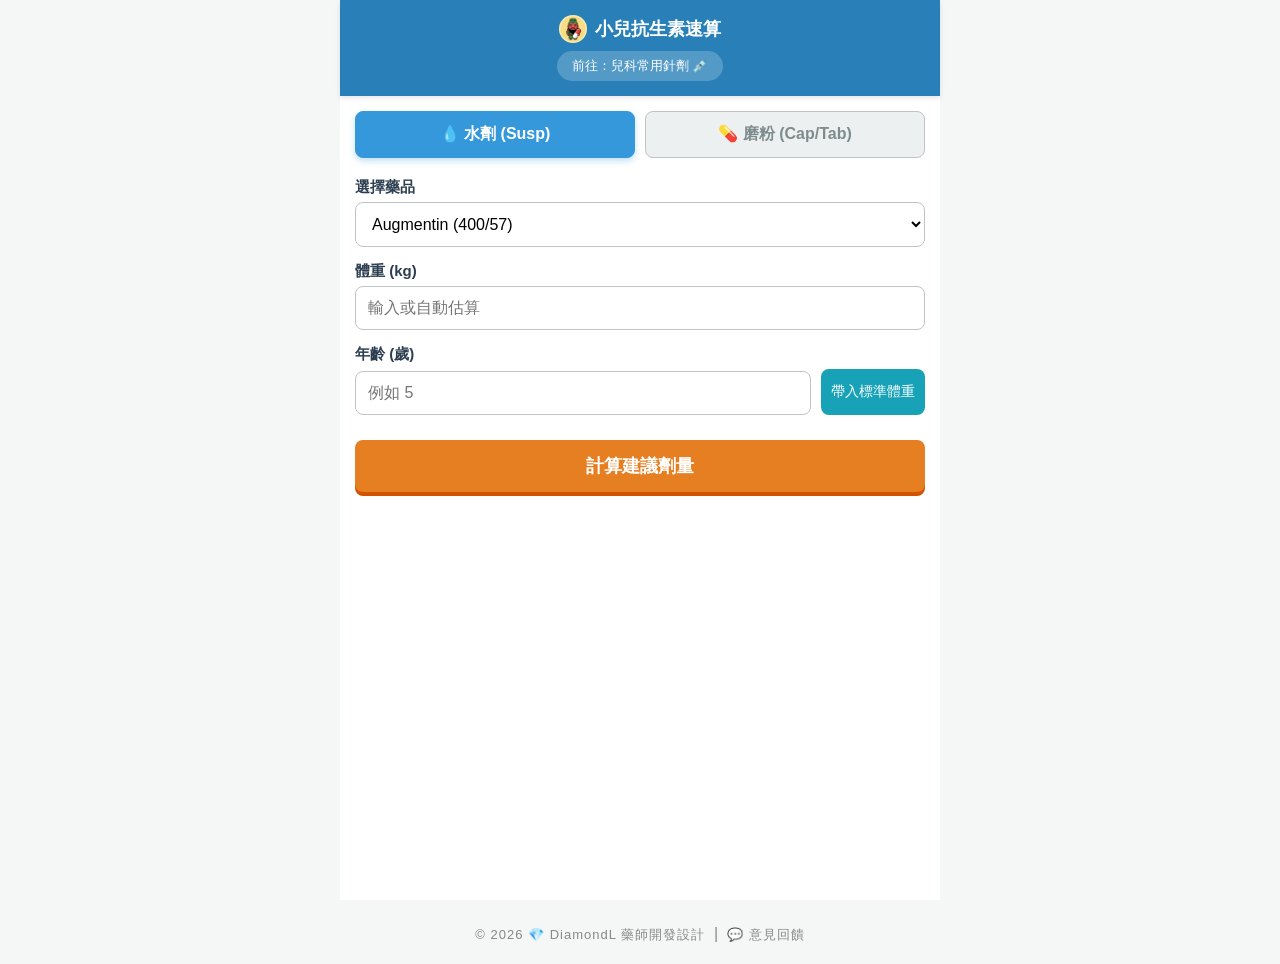
<file: index.html>
<!DOCTYPE html>
<html lang="zh-TW">
<head>
    <meta charset="UTF-8">
    <meta name="viewport" content="width=device-width, initial-scale=1.0, user-scalable=no">
    <title>小兒/成人劑量速算 (20251231版)</title>
    <script async src="https://www.googletagmanager.com/gtag/js?id=G-T5R33JYTC0"></script>
<script>
  window.dataLayer = window.dataLayer || [];
  function gtag(){dataLayer.push(arguments);}
  gtag('js', new Date());

  gtag('config', 'G-T5R33JYTC0');
</script>
    <link rel="manifest" href="manifest.json">
    <meta name="theme-color" content="#2980b9">
    <link rel="apple-touch-icon" href="icon.png">
    <meta name="apple-mobile-web-app-capable" content="yes">
    <meta name="apple-mobile-web-app-status-bar-style" content="black-translucent">

    <link rel="stylesheet" href="style.css">

</head>
<body>

<div class="container">
    <header>
        <h2>
            <img src="icon.png" style="width: 28px; height: 28px; border-radius: 50%;" onerror="this.style.display='none'">
            小兒抗生素速算
        </h2>
        <a href="injectables.html" class="nav-link">前往：兒科常用針劑 💉</a>
    </header>

    <div class="content">
        <div class="tab-group">
            <button class="tab-btn active" onclick="switchTab('susp')">💧 水劑 (Susp)</button>
            <button class="tab-btn" onclick="switchTab('pow')">💊 磨粉 (Cap/Tab)</button>
        </div>

        <div class="form-group">
            <label for="drug">選擇藥品</label>
            <select id="drug" onchange="handleDrugChange()"></select>
        </div>

        <div id="tamiflu-mode-select" class="tamiflu-age-opt">
            <button class="tf-btn" onclick="setTamifluMode('infant')" id="btn-infant">未滿 1 歲</button>
            <button class="tf-btn active" onclick="setTamifluMode('child')" id="btn-child">1 歲以上</button>
            <button class="tf-btn" onclick="setTamifluMode('adult')" id="btn-adult">超過13歲與成人</button>
        </div>

        <div class="form-group" id="weight-group">
            <label for="weight">體重 (kg)</label>
            <input type="number" id="weight" placeholder="輸入或自動估算" step="0.1" inputmode="decimal">
        </div>

        <div class="form-group" id="age-group">
            <label for="age">年齡 (歲)</label>
            <div class="age-row">
                <div class="age-input-group">
                    <input type="number" id="age" placeholder="例如 5" inputmode="decimal">
                </div>
                <button class="estimate-btn" onclick="estimateWeight()">帶入標準體重</button>
            </div>
            <div id="estimate-msg"></div>
        </div>

        <div id="tamiflu-renal-block">
            <div class="form-group">
                <label for="egfr-input">
                    腎功能 (eGFR) 
                    <span class="renal-badge" id="renal-status-badge"></span>
                </label>
                <input type="number" id="egfr-input" placeholder="輸入 eGFR (預設 > 60)" oninput="checkRenalStatus()">
                <div id="egfr-hint" style="font-size: 13px; color: #555; margin-top: 8px; background: #f0f0f0; padding: 8px; border-radius: 5px;">
                    * 兒科適用 Bedside Schwartz 公式：<br>
                    <span style="font-weight:bold; color:#2980b9; display:block; margin-top:4px;">eGFR = 0.413 × 身高 (cm) / Cr (mg/dL)</span>
                </div>
            </div>
            <div id="cr-calc-trigger" style="margin-bottom: 15px;">
                <span style="font-size:13px; color:#3498db; cursor:pointer; text-decoration:underline;" onclick="toggleCrCalc()">
                    🛠️ 只有肌酸酐 (Cr)? 點此換算 (限兒童)
                </span>
            </div>
            <div id="cr-calculator" class="renal-calculator">
                <div class="renal-calc-title">兒童 eGFR 換算器 (Schwartz)</div>
                <div class="calc-row">
                    <input type="number" id="calc-height" placeholder="身高 (cm)">
                    <input type="number" id="calc-cr" placeholder="Cr (mg/dL)">
                </div>
                <button class="small-btn" style="margin-top:10px; width:100%;" onclick="calcSchwartz()">計算並帶入 eGFR</button>
            </div>
        </div>

        <button class="calc-btn" onclick="calculate()">計算建議劑量</button>

        <div id="results-container">
            <div id="res-card-hosp" class="result-card">
                <div class="res-header res-hosp">
                    <span>🏥 院內建議</span>
                    <small>Hospital Std.</small>
                </div>
                <div class="res-body">
                    <div><span class="res-val" id="val-hosp">--</span><span class="res-unit" id="unit-hosp">mL</span></div>
                    <div class="res-freq" id="freq-hosp">--</div>
                </div>
            </div>

            <div id="res-card-assoc" class="result-card" style="display:none;">
                <div class="res-header res-assoc">
                    <span>★ 兒科醫學會建議</span>
                    <small>High Dose</small>
                </div>
                <div class="res-body">
                    <div><span class="res-val" id="val-assoc">--</span><span class="res-unit" id="unit-assoc">mL</span></div>
                    <div class="res-freq" id="freq-assoc">--</div>
                </div>
                <span id="warning-assoc" class="note-warning"></span>
            </div>

            <div id="res-card-combo" class="result-card" style="display:none;">
                <div class="res-header res-combo">
                    <span>💊 高劑量中耳炎組合 (動態核算)</span>
                    <small>Target 90mg/kg</small>
                </div>
                <div class="res-body" style="flex-direction: column; align-items: flex-start; gap:8px;">
                     <div style="font-size:14px; color:#555;">目標總量: <span id="combo-target-mg" style="font-weight:bold; color:#8e44ad;">--</span> mg/day</div>
                     
                     <div style="background:#f3e5f5; padding:12px; border-radius:8px; width:100%; box-sizing:border-box; margin-top:5px;">
                         <label style="font-size:14px; font-weight:bold; color:#8e44ad; display:block; margin-bottom:8px;" id="combo-input-label">若醫師實際開立：</label>
                         <div style="display:flex; gap:10px; align-items:center;">
                             <input type="number" id="combo-actual-dose" style="width:80px; padding:8px; border:2px solid #8e44ad; border-radius:6px; font-size:16px; font-weight:bold; text-align:center;" step="0.1" inputmode="decimal" oninput="recalcCombo()">
                             <span id="combo-input-unit" style="font-size:15px; color:#555; font-weight:bold;"></span>
                         </div>
                     </div>

                     <div style="margin-top:8px; font-size:14px; color:#555;" id="combo-result-title">需額外搭配：</div>
                     <div style="display:flex; align-items:baseline; gap:5px;">
                         <span class="res-val" id="val-combo" style="color:#8e44ad;">--</span>
                         <span class="res-unit" id="unit-combo"></span>
                     </div>
                     <div class="res-freq" id="text-combo" style="background:#f3e5f5; color:#8e44ad"></div>
                </div>
            </div>

            <div id="res-card-tamiflu" class="result-card" style="display:none;">
                <div class="res-header res-tamiflu">
                    <span id="tf-header-title">🦠 克流感調配 (50mL)</span>
                    <small>Tamiflu</small>
                </div>
                <div class="res-body" style="display:block;">
                    <div id="tf-kid-view">
                        <div style="display:flex; justify-content:space-between; align-items:center;">
                            <div><span class="res-val" id="val-tamiflu">--</span><span class="res-unit">顆 (75mg)</span></div>
                            <div class="res-freq" id="freq-tamiflu">BID x 5天</div>
                        </div>
                        <div style="margin-top:10px; font-size:14px; color:#555; background:#f0f0f0; padding:8px; border-radius:5px;">
                            作法: 剝入 50mL 水中<br>
                            用法: 每次喝 <strong>5 mL</strong> (單次劑量 <span id="dose-tamiflu-mg">--</span> mg)
                        </div>
                    </div>
                    <div id="tf-adult-view" style="display:none;">
                        <div style="display:flex; justify-content:space-between; align-items:center;">
                            <div><span class="res-val" id="val-tamiflu-adult">--</span><span class="res-unit">顆 / 次</span></div>
                            <div class="res-freq" id="freq-tamiflu-adult">--</div>
                        </div>
                        <div style="margin-top:10px; font-size:15px; color:#555;">(單次劑量: <span id="dose-tamiflu-adult-mg">--</span> mg)</div>
                    </div>
                </div>
                <span id="warning-tamiflu" class="note-warning"></span>
            </div>

            <div class="guide-box" id="guide-container" style="display:none;">
                <div class="guide-item guide-assoc-border" id="text-assoc-box" style="display:none;">
                    <span class="guide-title" style="color:#2980b9">兒科醫學會建議</span>
                    <span id="text-assoc"></span>
                </div>
                <div class="guide-item guide-hosp-border">
                    <span class="guide-title" style="color:#7f8c8d">院內建議劑量</span>
                    <span id="text-hosp"></span>
                </div>
            </div>
            
            <div id="tamiflu-ref-container" class="tamiflu-ref-section">
                <div id="tf-ref-child">
                    <div class="ref-title">📊 體重與建議劑量對照表 (1歲以上)</div>
                    <table class="info-table" style="margin-bottom: 25px;">
                        <thead><tr><th>體重</th><th>建議劑量 (BID)</th></tr></thead>
                        <tbody>
                            <tr><td>≤ 15 kg</td><td>30 mg</td></tr>
                            <tr><td>> 15 - 23 kg</td><td>45 mg</td></tr>
                            <tr><td>> 23 - 40 kg</td><td>60 mg</td></tr>
                            <tr><td>> 40 kg</td><td>75 mg</td></tr>
                        </tbody>
                    </table>
                </div>
                <div id="tf-ref-infant" style="display:none;">
                    <div class="ref-title">👶 嬰兒建議劑量對照表 (未滿1歲)</div>
                    <table class="info-table" style="margin-bottom: 25px;">
                        <thead><tr><th>年齡</th><th>建議劑量 (BID)</th></tr></thead>
                        <tbody><tr><td>0 - 12 個月</td><td>3 mg / kg</td></tr></tbody>
                    </table>
                </div>
                <div id="tf-ref-adult" style="display:none;">
                    <div class="ref-title">🧑 成人標準劑量</div>
                    <table class="info-table" style="margin-bottom: 25px;">
                        <thead><tr><th>對象</th><th>建議劑量</th></tr></thead>
                        <tbody><tr><td>成人 / 13歲以上</td><td>75 mg BID</td></tr></tbody>
                    </table>
                </div>
                <div class="ref-title">⚠️ 腎功能劑量調整 (Oseltamivir)</div>
                <table class="info-table">
                    <thead><tr><th style="width: 40%">CrCl / 模式</th><th>建議劑量</th></tr></thead>
                    <tbody>
                        <tr><td>> 60 mL/min</td><td>不需調整劑量</td></tr>
                        <tr><td>30-60 mL/min</td><td>30 mg BID<br><small>為期 5 天</small></td></tr>
                        <tr><td>10-30 mL/min</td><td>30 mg QD<br><small>為期 5 天</small></td></tr>
                        <tr><td>血液透析</td><td>透析後 30 mg<br><small>可透析前給藥</small></td></tr>
                        <tr><td>腹膜透析</td><td>30 mg 單次劑量</td></tr>
                    </tbody>
                </table>
            </div>
        </div>
    </div>

</div>
<!-- 👇 新增這一行，先把資料庫載入進來 (順序很重要，一定要在上面) 👇 -->
<script src="database.js"></script>
<!-- 👇 2. 再載入主程式大腦 👇 -->
    <script src="app.js"></script>
<div class="creator-footer">
    <a href="https://liaoweihung.github.io/hub/index.html">&copy; 2026 💎 DiamondL 藥師開發設計</a>
    &nbsp;|&nbsp;
    <a href="https://liaoweihung.github.io/hub/feedback.html?source=兒科口服抗生素速算" target="_blank" onclick="gtag('event', 'click_feedback', { 'source_app': 'ped_abx' });">💬 意見回饋</a>
</div>
  
</body>
</html>
</file>
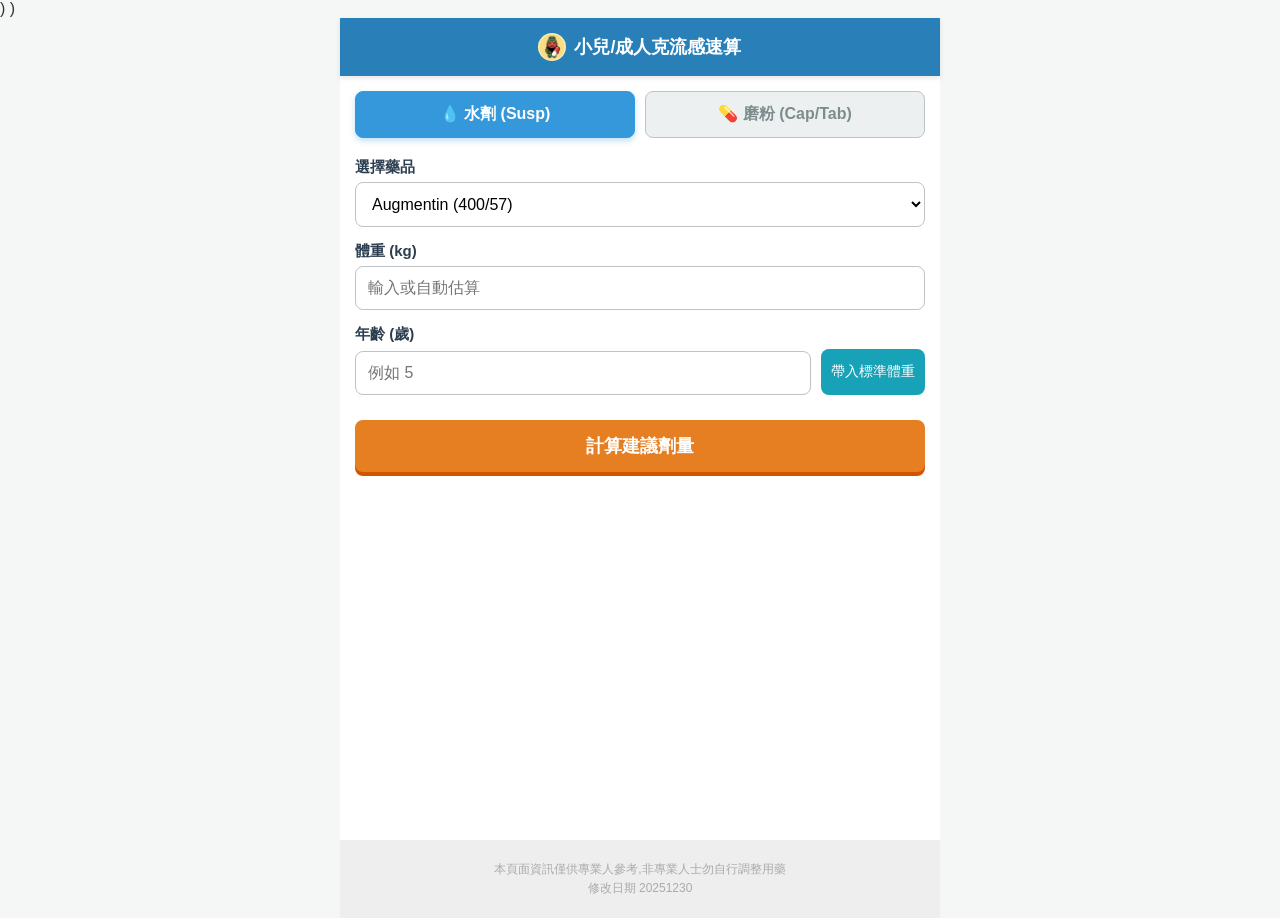
<file: abx.html>
<!DOCTYPE html>
<html lang="zh-TW">
<head>
    <meta charset="UTF-8">
    <meta name="viewport" content="width=device-width, initial-scale=1.0, user-scalable=no">
)    )    <title>小兒抗生素劑量速算 (兼成人克流感)</title>
    
    <link rel="manifest" href="manifest.json">
    <meta name="theme-color" content="#2980b9">
    <link rel="apple-touch-icon" href="icon.png">
    <meta name="apple-mobile-web-app-capable" content="yes">
    <meta name="apple-mobile-web-app-status-bar-style" content="black-translucent">

    <style>
        body { font-family: "Microsoft JhengHei", -apple-system, sans-serif; background-color: #f4f7f6; margin: 0; padding: 0; color: #333; }
        .container { max-width: 600px; margin: 0 auto; background: white; min-height: 100vh; display: flex; flex-direction: column; }
        
        header { background: #2980b9; color: white; padding: 15px; text-align: center; box-shadow: 0 2px 5px rgba(0,0,0,0.1); position: sticky; top: 0; z-index: 100; }
        header h2 { margin: 0; font-size: 18px; display: flex; align-items: center; justify-content: center; gap: 8px; }

        .content { padding: 15px; flex: 1; }

        .tab-group { display: flex; gap: 10px; margin-bottom: 20px; }
        .tab-btn { 
            flex: 1; padding: 12px; border: 1px solid #bdc3c7; background: #ecf0f1; color: #7f8c8d; 
            font-size: 16px; font-weight: bold; border-radius: 8px; cursor: pointer; transition: 0.2s;
        }
        .tab-btn.active { background: #3498db; color: white; border-color: #3498db; box-shadow: 0 3px 6px rgba(52, 152, 219, 0.3); }

        .form-group { margin-bottom: 15px; }
        .form-group label { display: block; margin-bottom: 5px; font-weight: bold; color: #2c3e50; font-size: 15px; }
        select, input { width: 100%; padding: 12px; border: 1px solid #bdc3c7; border-radius: 8px; font-size: 16px; background: #fff; box-sizing: border-box; }
        select:focus, input:focus { border-color: #3498db; outline: none; }

        /* Tamiflu 專用樣式 */
        .tamiflu-age-opt { display: none; flex-direction: row; gap: 5px; margin-bottom: 15px; }
        .tf-btn { flex: 1; padding: 10px 2px; border: 1px solid #17a2b8; background: white; color: #17a2b8; border-radius: 6px; cursor: pointer; font-weight: bold; font-size: 13px; }
        .tf-btn.active { background: #17a2b8; color: white; }

        /* 腎功能區塊 */
        #tamiflu-renal-block { display: none; margin-top: 20px; padding-top: 15px; border-top: 1px dashed #ccc; }

        .renal-calculator { background: #eaf2f8; padding: 15px; border-radius: 8px; border: 1px solid #aed6f1; margin-bottom: 15px; display: none; }
        .renal-calc-title { font-size: 14px; font-weight: bold; color: #2980b9; margin-bottom: 10px; border-bottom: 1px solid #d6eaf8; padding-bottom: 5px; }
        .calc-row { display: flex; gap: 10px; }
        .small-btn { padding: 8px 12px; background: #3498db; color: white; border: none; border-radius: 6px; cursor: pointer; font-size: 14px; }

        .age-row { display: flex; gap: 10px; align-items: flex-end; }
        .age-input-group { flex: 1; }
        .estimate-btn { padding: 12px 10px; background-color: #17a2b8; color: white; border: none; border-radius: 8px; cursor: pointer; font-size: 14px; height: 46px; white-space: nowrap; }
        #estimate-msg { font-size: 13px; color: #17a2b8; margin-top: 5px; display: none; }

        .calc-btn { width: 100%; padding: 14px; background: #e67e22; color: white; border: none; border-radius: 8px; font-size: 18px; font-weight: bold; cursor: pointer; margin-top: 10px; box-shadow: 0 4px 0 #d35400; }
        .calc-btn:active { transform: translateY(2px); box-shadow: 0 2px 0 #d35400; }

        .result-card { background-color: #fff; border: 1px solid #e0e0e0; border-radius: 8px; padding: 0; margin-top: 25px; display: none; box-shadow: 0 4px 10px rgba(0,0,0,0.05); overflow: hidden; }
        .res-header { padding: 10px 15px; font-weight: bold; color: white; display: flex; justify-content: space-between; align-items: center; }
        .res-body { padding: 15px; display: flex; align-items: baseline; justify-content: space-between; }
        
        .res-hosp { background-color: #7f8c8d; }
        .res-assoc { background-color: #2980b9; }
        .res-tamiflu { background-color: #d35400; }

        .res-val { font-size: 32px; font-weight: bold; color: #333; }
        .res-unit { font-size: 16px; color: #666; margin-left: 5px; }
        .res-freq { background: #eee; padding: 4px 10px; border-radius: 15px; font-size: 14px; font-weight: bold; color: #555; }

        .note-warning { color: #c0392b; font-weight: bold; margin-top: 5px; font-size: 14px; display: block; padding: 0 15px 15px 15px; }
        .renal-badge { background: #e74c3c; color: white; font-size: 12px; padding: 2px 6px; border-radius: 4px; margin-left: 5px; vertical-align: middle; display: none; }

        .guide-box { margin-top: 20px; font-size: 13px; line-height: 1.5; color: #555; }
        .guide-item { margin-bottom: 15px; padding: 10px; background: #f9f9f9; border-left: 4px solid #ccc; border-radius: 4px; }
        .guide-title { display: block; font-weight: bold; margin-bottom: 5px; color: #333; }
        .guide-hosp-border { border-left-color: #7f8c8d; }
        .guide-assoc-border { border-left-color: #2980b9; background-color: #eaf2f8; }

        .info-table { width: 100%; border-collapse: collapse; margin-top: 10px; font-size: 13px; }
        .info-table th, .info-table td { border: 1px solid #bdc3c7; padding: 8px; text-align: left; vertical-align: middle; }
        .info-table th { background-color: #ecf0f1; text-align: center; font-weight: bold; color: #2c3e50; }
        .info-table tr:nth-child(even) { background-color: #f8f9fa; }
        .info-table td small { display: block; color: #7f8c8d; margin-top: 4px; font-size: 12px; }

        .tamiflu-ref-section { margin-top: 25px; display: none; }
        .ref-title { font-size: 15px; font-weight: bold; color: #d35400; border-left: 4px solid #d35400; padding-left: 8px; margin-bottom: 10px; }

        footer { text-align: center; padding: 20px; background: #eee; font-size: 12px; color: #aaa; margin-top: auto; line-height: 1.6; }
    </style>
</head>
<body>

<div class="container">
    <header>
        <h2>
            <img src="icon.png" style="width: 28px; height: 28px; border-radius: 50%;" onerror="this.style.display='none'">
            小兒/成人克流感速算
        </h2>
    </header>

    <div class="content">
        <div class="tab-group">
            <button class="tab-btn active" onclick="switchTab('susp')">💧 水劑 (Susp)</button>
            <button class="tab-btn" onclick="switchTab('pow')">💊 磨粉 (Cap/Tab)</button>
        </div>

        <div class="form-group">
            <label for="drug">選擇藥品</label>
            <select id="drug" onchange="handleDrugChange()"></select>
        </div>

        <div id="tamiflu-mode-select" class="tamiflu-age-opt">
            <button class="tf-btn" onclick="setTamifluMode('infant')" id="btn-infant">未滿 1 歲</button>
            <button class="tf-btn active" onclick="setTamifluMode('child')" id="btn-child">1 歲以上</button>
            <button class="tf-btn" onclick="setTamifluMode('adult')" id="btn-adult">超過13歲與成人</button>
        </div>

        <div class="form-group" id="weight-group">
            <label for="weight">體重 (kg)</label>
            <input type="number" id="weight" placeholder="輸入或自動估算" step="0.1" inputmode="decimal">
        </div>

        <div class="form-group" id="age-group">
            <label for="age">年齡 (歲)</label>
            <div class="age-row">
                <div class="age-input-group">
                    <input type="number" id="age" placeholder="例如 5" inputmode="decimal">
                </div>
                <button class="estimate-btn" onclick="estimateWeight()">帶入標準體重</button>
            </div>
            <div id="estimate-msg"></div>
        </div>

        <div id="tamiflu-renal-block">
            <div class="form-group">
                <label for="egfr-input">
                    腎功能 (eGFR) 
                    <span class="renal-badge" id="renal-status-badge"></span>
                </label>
                <input type="number" id="egfr-input" placeholder="輸入 eGFR (預設 > 60)" oninput="checkRenalStatus()">
                <div id="egfr-hint" style="font-size: 13px; color: #555; margin-top: 8px; background: #f0f0f0; padding: 8px; border-radius: 5px;">
                    * 兒科適用 Bedside Schwartz 公式：<br>
                    <span style="font-weight:bold; color:#2980b9; display:block; margin-top:4px;">eGFR = 0.413 × 身高 (cm) / Cr (mg/dL)</span>
                </div>
            </div>

            <div id="cr-calc-trigger" style="margin-bottom: 15px;">
                <span style="font-size:13px; color:#3498db; cursor:pointer; text-decoration:underline;" onclick="toggleCrCalc()">
                    🛠️ 只有肌酸酐 (Cr)? 點此換算 (限兒童)
                </span>
            </div>
            <div id="cr-calculator" class="renal-calculator">
                <div class="renal-calc-title">兒童 eGFR 換算器 (Schwartz)</div>
                <div class="calc-row">
                    <input type="number" id="calc-height" placeholder="身高 (cm)">
                    <input type="number" id="calc-cr" placeholder="Cr (mg/dL)">
                </div>
                <button class="small-btn" style="margin-top:10px; width:100%;" onclick="calcSchwartz()">計算並帶入 eGFR</button>
            </div>
        </div>

        <button class="calc-btn" onclick="calculate()">計算建議劑量</button>

        <div id="results-container">
            <div id="res-card-hosp" class="result-card">
                <div class="res-header res-hosp">
                    <span>🏥 院內建議</span>
                    <small>Hospital Std.</small>
                </div>
                <div class="res-body">
                    <div><span class="res-val" id="val-hosp">--</span><span class="res-unit" id="unit-hosp">mL</span></div>
                    <div class="res-freq" id="freq-hosp">--</div>
                </div>
            </div>

            <div id="res-card-assoc" class="result-card" style="display:none;">
                <div class="res-header res-assoc">
                    <span>★ 兒科醫學會建議 (2018)</span>
                    <small>High Dose</small>
                </div>
                <div class="res-body">
                    <div><span class="res-val" id="val-assoc">--</span><span class="res-unit" id="unit-assoc">mL</span></div>
                    <div class="res-freq" id="freq-assoc">--</div>
                </div>
                <span id="warning-assoc" class="note-warning"></span>
            </div>

            <div id="res-card-tamiflu" class="result-card" style="display:none;">
                <div class="res-header res-tamiflu">
                    <span id="tf-header-title">🦠 克流感調配 (50mL)</span>
                    <small>Tamiflu</small>
                </div>
                
                <div class="res-body" style="display:block;">
                    <div id="tf-kid-view">
                        <div style="display:flex; justify-content:space-between; align-items:center;">
                            <div>
                                <span class="res-val" id="val-tamiflu">--</span>
                                <span class="res-unit">顆 (75mg)</span>
                            </div>
                            <div class="res-freq" id="freq-tamiflu">BID x 5天</div>
                        </div>
                        <div style="margin-top:10px; font-size:14px; color:#555; background:#f0f0f0; padding:8px; border-radius:5px;">
                            作法: 剝入 50mL 水中<br>
                            用法: 每次喝 <strong>5 mL</strong> (單次劑量 <span id="dose-tamiflu-mg">--</span> mg)
                        </div>
                    </div>

                    <div id="tf-adult-view" style="display:none;">
                        <div style="display:flex; justify-content:space-between; align-items:center;">
                            <div>
                                <span class="res-val" id="val-tamiflu-adult">--</span>
                                <span class="res-unit">顆 / 次</span>
                            </div>
                            <div class="res-freq" id="freq-tamiflu-adult">--</div>
                        </div>
                        <div style="margin-top:10px; font-size:15px; color:#555;">
                            (單次劑量: <span id="dose-tamiflu-adult-mg">--</span> mg)
                        </div>
                    </div>
                </div>
                <span id="warning-tamiflu" class="note-warning"></span>
            </div>

            <div class="guide-box" id="guide-container" style="display:none;">
                <div class="guide-item guide-assoc-border" id="text-assoc-box" style="display:none;">
                    <span class="guide-title" style="color:#2980b9">兒科醫學會建議</span>
                    <span id="text-assoc"></span>
                </div>
                <div class="guide-item guide-hosp-border">
                    <span class="guide-title" style="color:#7f8c8d">院內建議劑量</span>
                    <span id="text-hosp"></span>
                </div>
            </div>
            
            <div id="tamiflu-ref-container" class="tamiflu-ref-section">
                <div id="tf-ref-child">
                    <div class="ref-title">📊 體重與建議劑量對照表 (1歲以上)</div>
                    <table class="info-table" style="margin-bottom: 25px;">
                        <thead><tr><th>體重</th><th>建議劑量 (BID)</th></tr></thead>
                        <tbody>
                            <tr><td>≤ 15 kg</td><td>30 mg</td></tr>
                            <tr><td>> 15 - 23 kg</td><td>45 mg</td></tr>
                            <tr><td>> 23 - 40 kg</td><td>60 mg</td></tr>
                            <tr><td>> 40 kg</td><td>75 mg</td></tr>
                        </tbody>
                    </table>
                </div>
                <div id="tf-ref-infant" style="display:none;">
                    <div class="ref-title">👶 嬰兒建議劑量對照表 (未滿1歲)</div>
                    <table class="info-table" style="margin-bottom: 25px;">
                        <thead><tr><th>年齡</th><th>建議劑量 (BID)</th></tr></thead>
                        <tbody><tr><td>0 - 12 個月</td><td>3 mg / kg</td></tr></tbody>
                    </table>
                </div>
                <div id="tf-ref-adult" style="display:none;">
                    <div class="ref-title">🧑 成人標準劑量</div>
                    <table class="info-table" style="margin-bottom: 25px;">
                        <thead><tr><th>對象</th><th>建議劑量</th></tr></thead>
                        <tbody><tr><td>成人 / 13歲以上</td><td>75 mg BID</td></tr></tbody>
                    </table>
                </div>

                <div class="ref-title">⚠️ 腎功能劑量調整 (Oseltamivir)</div>
                <table class="info-table">
                    <thead><tr><th style="width: 40%">CrCl / 模式</th><th>建議劑量</th></tr></thead>
                    <tbody>
                        <tr><td>> 60 mL/min</td><td>不需調整劑量</td></tr>
                        <tr><td>30-60 mL/min</td><td>30 mg BID<br><small>為期 5 天</small></td></tr>
                        <tr><td>10-30 mL/min</td><td>30 mg QD<br><small>為期 5 天</small></td></tr>
                        <tr><td>血液透析</td><td>透析後 30 mg<br><small>可透析前給藥</small></td></tr>
                        <tr><td>腹膜透析</td><td>30 mg 單次劑量</td></tr>
                    </tbody>
                </table>
            </div>
        </div>
    </div>

    <footer>
        本頁面資訊僅供專業人參考,非專業人士勿自行調整用藥<br>
        修改日期 20251230
    </footer>
</div>

<script>
    const growthChart = {
        0.5: 7.5, 1: 9.5, 2: 12.0, 3: 14.5, 4: 16.5, 5: 18.5, 6: 21.0, 
        7: 24.0, 8: 27.0, 9: 30.5, 10: 34.0, 11: 38.5, 12: 43.0
    };

    const db = {
        susp: [
            { id: 'aug', name: 'Augmentin (400/57)', conc: 80, hospBasis: 45, hospFreq: 2, assocBasis: 90, assocFreq: 2, unit: 'mL', hospText: '一般感染: 25 mg/kg BID; 嚴重: 45 mg/kg BID', assocText: '80-90 mg amoxicillin/kg/day，bid-tid (建議比例14:1，院內為7:1)' },
            { id: 'baktar', name: 'Sulfacotrim (Baktar)', conc: 8, isAgeBased: true, hospBasis: 0, hospFreq: 2, assocBasis: 10, assocFreq: 2, unit: 'mL', hospText: '6週-5月: 2.5ml BID; 6月-5歲: 5ml BID; 6-12歲: 10ml BID', assocText: '首選反應不佳時 TMP 6-12 mg/kg/day bid' },
            { id: 'zith', name: 'Zithromax', conc: 40, hospBasis: 10, hospFreq: 1, assocBasis: null, unit: 'mL', hospText: '中耳炎: 10 mg/kg (單次或3天); 肺炎: D1 10mg/kg, D2-5 5mg/kg', assocText: '' },
            { id: 'ulexin', name: 'Ulexin (Cephalexin)', conc: 25, hospBasis: 50, hospFreq: 4, assocBasis: null, unit: 'mL', hospText: '<25kg: 25-50 mg/kg/day div 4; >25kg: 250-500mg Q6H', assocText: '' }
        ],
        pow: [
            { id: 'cexime', name: 'Cexime (100mg/cap)', conc: 100, hospBasis: 8, hospFreq: 2, assocBasis: 10, assocFreq: 2, unit: '顆', hospText: '<45kg: 8 mg/kg/day div 1-2; >45kg: 400 mg/day', assocText: '10 mg/kg/day，bid' },
            { id: 'amox', name: 'Amoxicillin (500mg/cap)', conc: 500, hospBasis: 45, hospFreq: 3, assocBasis: 90, assocFreq: 2, unit: '顆', hospText: '<40kg: 40-45 mg/kg; >40kg: 500mg Q8H', assocText: '80-90 mg/kg/day，bid-tid' },
            { id: 'ceflour', name: 'Ceflour (250mg/cap)', conc: 250, hospBasis: 30, hospFreq: 2, assocBasis: 30, assocFreq: 2, unit: '顆', hospText: '3 mo-12 yrs: 30 mg/kg/day bid', assocText: '30 mg/kg/day，bid' },
            { id: 'acylo', name: 'Acylo (400mg/tab)', conc: 400, hospBasis: 80, hospFreq: 4, assocBasis: null, unit: '顆', hospText: '水痘: 20 mg/kg QID (Max 800mg)', assocText: '' },
            { id: 'doxy', name: 'Doxymycin (100mg/cap)', conc: 100, hospBasis: 4.4, hospFreq: 2, assocBasis: null, unit: '顆', hospText: '<45kg: 4.4 mg/kg/day bid; >45kg: 100mg bid', assocText: '' },
            { id: 'cino', name: 'Cinilon (250mg/cap)', conc: 250, hospBasis: 30, hospFreq: 2, assocBasis: null, unit: '顆', hospText: '10-20 mg/kg Q12H (Max 750mg/dose)', assocText: '' },
            { id: 'tamiflu', name: 'Tamiflu (克流感)', type: 'special', unit: '顆', hospText: '', assocText: '' }
        ]
    };

    let currentMode = 'susp';
    let tamifluAgeMode = 'child';

    function switchTab(mode) {
        currentMode = mode;
        const btns = document.querySelectorAll('.tab-btn');
        if (mode === 'susp') {
            btns[0].classList.add('active');
            btns[1].classList.remove('active');
        } else {
            btns[0].classList.remove('active');
            btns[1].classList.add('active');
        }
        renderSelect();
        hideResult();
        handleDrugChange();
    }

    function renderSelect() {
        const select = document.getElementById('drug');
        select.innerHTML = '';
        db[currentMode].forEach((d, index) => {
            const opt = document.createElement('option');
            opt.value = index;
            opt.text = d.name;
            select.add(opt);
        });
    }

    function handleDrugChange() {
        hideResult();
        const drugIdx = document.getElementById('drug').value;
        const drug = db[currentMode][drugIdx];
        
        const tfModeSelect = document.getElementById('tamiflu-mode-select');
        const tfRenal = document.getElementById('tamiflu-renal-block');
        const tfRef = document.getElementById('tamiflu-ref-container');
        const wGroup = document.getElementById('weight-group');
        const aGroup = document.getElementById('age-group');

        if (drug.id === 'tamiflu') {
            tfModeSelect.style.display = 'flex';
            tfRenal.style.display = 'block'; 
            tfRef.style.display = 'none'; 
            setTamifluMode('child'); // 預設 child
        } else {
            tfModeSelect.style.display = 'none';
            tfRenal.style.display = 'none';
            tfRef.style.display = 'none';
            wGroup.style.display = 'block'; 
            aGroup.style.display = 'block';
        }
    }

    function setTamifluMode(mode) {
        tamifluAgeMode = mode;
        document.getElementById('btn-infant').classList.toggle('active', mode === 'infant');
        document.getElementById('btn-child').classList.toggle('active', mode === 'child');
        document.getElementById('btn-adult').classList.toggle('active', mode === 'adult');

        // UI 控制
        const crTrigger = document.getElementById('cr-calc-trigger');
        const crCalc = document.getElementById('cr-calculator');
        const egfrHint = document.getElementById('egfr-hint');
        const wGroup = document.getElementById('weight-group');
        const aGroup = document.getElementById('age-group');

        if (mode === 'adult') {
            crTrigger.style.display = 'none';
            crCalc.style.display = 'none';
            egfrHint.innerHTML = "* 成人請直接輸入檢驗數值 (MDRD/CKD-EPI)<br><span style='color:#666; font-size:12px; display:block; margin-top:6px; line-height:1.4;'>本網頁工具採取「直接對應」的邏輯，將計算或輸入的 eGFR 數值 直接拿來對照仿單上的 CrCl 分級 (60, 30, 10)。</span>";
            wGroup.style.display = 'none'; 
            aGroup.style.display = 'none';
        } else {
            crTrigger.style.display = 'block';
            egfrHint.innerHTML = "* 兒科適用 Bedside Schwartz 公式：<br><span style='font-weight:bold; color:#2980b9; display:block; margin-top:4px;'>eGFR = 0.413 × 身高 (cm) / Cr (mg/dL)</span>";
            wGroup.style.display = 'block';
            aGroup.style.display = 'block';
        }
        
        hideResult();
    }

    function toggleCrCalc() {
        const calc = document.getElementById('cr-calculator');
        calc.style.display = calc.style.display === 'none' ? 'block' : 'none';
    }

    function calcSchwartz() {
        const h = parseFloat(document.getElementById('calc-height').value);
        const cr = parseFloat(document.getElementById('calc-cr').value);
        if (!h || !cr) { alert('請輸入身高與肌酸酐'); return; }
        const egfr = (0.413 * h) / cr;
        document.getElementById('egfr-input').value = egfr.toFixed(1);
        checkRenalStatus();
    }

    function checkRenalStatus() {
        const egfrVal = parseFloat(document.getElementById('egfr-input').value);
        const badge = document.getElementById('renal-status-badge');
        if (!egfrVal && egfrVal !== 0) { badge.style.display = 'none'; return; }
        badge.style.display = 'inline-block';
        if (egfrVal > 60) { badge.style.backgroundColor = '#27ae60'; badge.innerText = '正常'; } 
        else if (egfrVal >= 30) { badge.style.backgroundColor = '#f39c12'; badge.innerText = '30-60 (BID)'; } 
        else if (egfrVal >= 10) { badge.style.backgroundColor = '#e67e22'; badge.innerText = '10-30 (QD)'; } 
        else { badge.style.backgroundColor = '#c0392b'; badge.innerText = 'ESRD/洗腎'; }
    }

    function hideResult() {
        document.getElementById('results-container').querySelectorAll('.result-card').forEach(el => el.style.display = 'none');
        document.getElementById('guide-container').style.display = 'none';
        document.getElementById('tamiflu-ref-container').style.display = 'none';
        document.getElementById('estimate-msg').style.display = 'none';
    }

    function estimateWeight() {
        const age = parseFloat(document.getElementById('age').value);
        const weightInput = document.getElementById('weight');
        const msgDiv = document.getElementById('estimate-msg');
        if (!age || age <= 0) { alert("請先輸入有效的年齡"); return; }
        let estWeight = 0;
        let lookupAge = (age < 1) ? 0.5 : Math.round(age);
        if (growthChart[lookupAge]) estWeight = growthChart[lookupAge];
        else estWeight = (age * 2) + 8;
        weightInput.value = estWeight;
        msgDiv.innerText = `💡 已填入參考體重: ${estWeight} kg`;
        msgDiv.style.display = 'block';
    }

    function calculate() {
        const drugIdx = document.getElementById('drug').value;
        const drug = db[currentMode][drugIdx];

        // Tamiflu 特殊處理
        if (drug.id === 'tamiflu') {
            const egfrInput = document.getElementById('egfr-input').value;
            const egfr = egfrInput ? parseFloat(egfrInput) : 100;
            let targetDoseMg = 0;
            let freqText = "BID x 5天";
            let warning = "";

            if (tamifluAgeMode === 'adult') {
                targetDoseMg = 75; // 成人標準
            } else {
                const weight = parseFloat(document.getElementById('weight').value);
                if (!weight || weight <= 0) { alert('請輸入有效體重'); return; }

                if (tamifluAgeMode === 'infant') {
                    if (weight > 10) warning = "⚠️ 體重 > 10kg 但選擇未滿1歲，仿單無建議劑量。";
                    else targetDoseMg = weight * 3;
                } else {
                    if (weight <= 15) targetDoseMg = 30;
                    else if (weight <= 23) targetDoseMg = 45;
                    else if (weight <= 40) targetDoseMg = 60;
                    else targetDoseMg = 75;
                }
            }

            // 腎功能邏輯
            if (egfr >= 60) {
                // 正常
            } else if (egfr >= 30) {
                targetDoseMg = 30; 
                freqText = "BID (腎功能 30-60)";
                warning += (tamifluAgeMode === 'adult') ? "⚠️ 成人腎功能不全：調整為 30mg BID。" : "⚠️ 依腎功能調整為 30mg BID。";
            } else if (egfr >= 10) {
                targetDoseMg = 30;
                freqText = "QD (腎功能 10-30)";
                warning += "⚠️ 依腎功能調整為 30mg QD。";
            } else {
                warning += "⚠️ eGFR < 10，請參考下方透析建議。";
            }

            // 顯示控制：成人 vs 兒童
            const kidView = document.getElementById('tf-kid-view');
            const adultView = document.getElementById('tf-adult-view');
            const headerTitle = document.getElementById('tf-header-title');

            if (tamifluAgeMode === 'adult') {
                // 成人模式：顯示單次幾顆
                let capsPerDose = targetDoseMg / 75; 
                document.getElementById('val-tamiflu-adult').innerText = Number.isInteger(capsPerDose) ? capsPerDose : capsPerDose.toFixed(1);
                document.getElementById('freq-tamiflu-adult').innerText = freqText;
                document.getElementById('dose-tamiflu-adult-mg').innerText = targetDoseMg;
                
                headerTitle.innerText = "💊 克流感服用劑量";
                kidView.style.display = 'none';
                adultView.style.display = 'block';
            } else {
                // 兒童模式：顯示泡製總量
                let totalCaps = 0;
                if (targetDoseMg > 0) totalCaps = (targetDoseMg * 10) / 75;
                
                document.getElementById('val-tamiflu').innerText = Number.isInteger(totalCaps) ? totalCaps : totalCaps.toFixed(1);
                document.getElementById('dose-tamiflu-mg').innerText = targetDoseMg.toFixed(0);
                document.getElementById('freq-tamiflu').innerText = freqText;
                
                headerTitle.innerText = "🦠 克流感調配 (50mL)";
                kidView.style.display = 'block';
                adultView.style.display = 'none';
            }

            document.getElementById('warning-tamiflu').innerText = warning;
            document.getElementById('res-card-tamiflu').style.display = 'block';
            document.getElementById('tamiflu-ref-container').style.display = 'block';
            
            // 參考表切換
            ['tf-ref-child', 'tf-ref-infant', 'tf-ref-adult'].forEach(id => document.getElementById(id).style.display = 'none');
            if (tamifluAgeMode === 'infant') document.getElementById('tf-ref-infant').style.display = 'block';
            else if (tamifluAgeMode === 'adult') document.getElementById('tf-ref-adult').style.display = 'block';
            else document.getElementById('tf-ref-child').style.display = 'block';
            
            return;
        }

        // 一般藥品計算
        const weight = parseFloat(document.getElementById('weight').value);
        const age = parseFloat(document.getElementById('age').value);
        if (!weight || weight <= 0) { alert('請輸入有效體重'); return; }

        let hospDose = 0; let hospNote = '';
        if (drug.id === 'baktar') {
            if (isNaN(age)) { alert('Baktar 需輸入年齡'); return; }
            if (age < 0.5) hospDose = 2.5; else if (age <= 5) hospDose = 5; else hospDose = 10;
        } 
        else if (drug.id === 'ulexin' && weight > 25) { hospDose = 10; hospNote = '(>25kg固定)'; }
        else if (currentMode === 'pow') {
            let dailyMg = weight * drug.hospBasis;
            let isAdult = false;
            if (drug.id === 'cexime' && weight > 45) { dailyMg = 400; isAdult = true; }
            if (drug.id === 'amox' && weight >= 40) { dailyMg = 1500; isAdult = true; } 
            if (drug.id === 'doxy' && weight > 45) { dailyMg = 200; isAdult = true; }
            if (drug.id === 'acylo' && weight > 40) { dailyMg = 3200; isAdult = true; }
            hospDose = (dailyMg / drug.hospFreq) / drug.conc;
            if (isAdult) hospNote = '(成人劑量)';
        } else {
            hospDose = (weight * drug.hospBasis / drug.conc) / drug.hospFreq;
        }

        const hospDoseText = currentMode === 'pow' ? (Number.isInteger(hospDose) ? hospDose : hospDose.toFixed(2)) : hospDose.toFixed(1);
        document.getElementById('val-hosp').innerText = hospDoseText + (hospNote ? "*" : "");
        document.getElementById('unit-hosp').innerText = drug.unit;
        let fTextH = drug.hospFreq === 1 ? 'QD' : (drug.hospFreq === 2 ? 'BID' : (drug.hospFreq === 3 ? 'TID' : 'QID'));
        if (drug.id === 'ulexin') fTextH = 'Q6H';
        document.getElementById('freq-hosp').innerText = fTextH;
        document.getElementById('res-card-hosp').style.display = 'block';

        const assocCard = document.getElementById('res-card-assoc');
        if (drug.assocBasis) {
            let dailyMgAssoc = weight * drug.assocBasis;
            let assocDose = (dailyMgAssoc / drug.conc) / drug.assocFreq;
            if (currentMode === 'pow' && drug.id === 'cexime' && weight > 45) assocDose = 2; 
            
            const assocDoseText = currentMode === 'pow' ? (Number.isInteger(assocDose) ? assocDose : assocDose.toFixed(2)) : assocDose.toFixed(1);
            document.getElementById('val-assoc').innerText = assocDoseText;
            document.getElementById('unit-assoc').innerText = drug.unit;
            let fTextA = drug.assocFreq === 1 ? 'QD' : (drug.assocFreq === 2 ? 'BID' : (drug.assocFreq === 3 ? 'TID' : 'QID'));
            document.getElementById('freq-assoc').innerText = fTextA;
            document.getElementById('warning-assoc').innerText = (drug.id === 'aug') ? "⚠️ 依 90mg/kg 計算。院內配方比例 7:1，請留意腹瀉。" : "";
            assocCard.style.display = 'block';
            document.getElementById('text-assoc-box').style.display = 'block';
            document.getElementById('text-assoc').innerText = drug.assocText;
        } else {
            assocCard.style.display = 'none';
            document.getElementById('text-assoc-box').style.display = 'none';
        }

        document.getElementById('guide-container').style.display = 'block';
        document.getElementById('text-hosp').innerText = drug.hospText + (hospNote ? " " + hospNote : "");
    }

    renderSelect();
    handleDrugChange();
    if ('serviceWorker' in navigator) {
        window.addEventListener('load', () => { navigator.serviceWorker.register('./sw.js'); });
    }
</script>

</body>
</html>
</file>
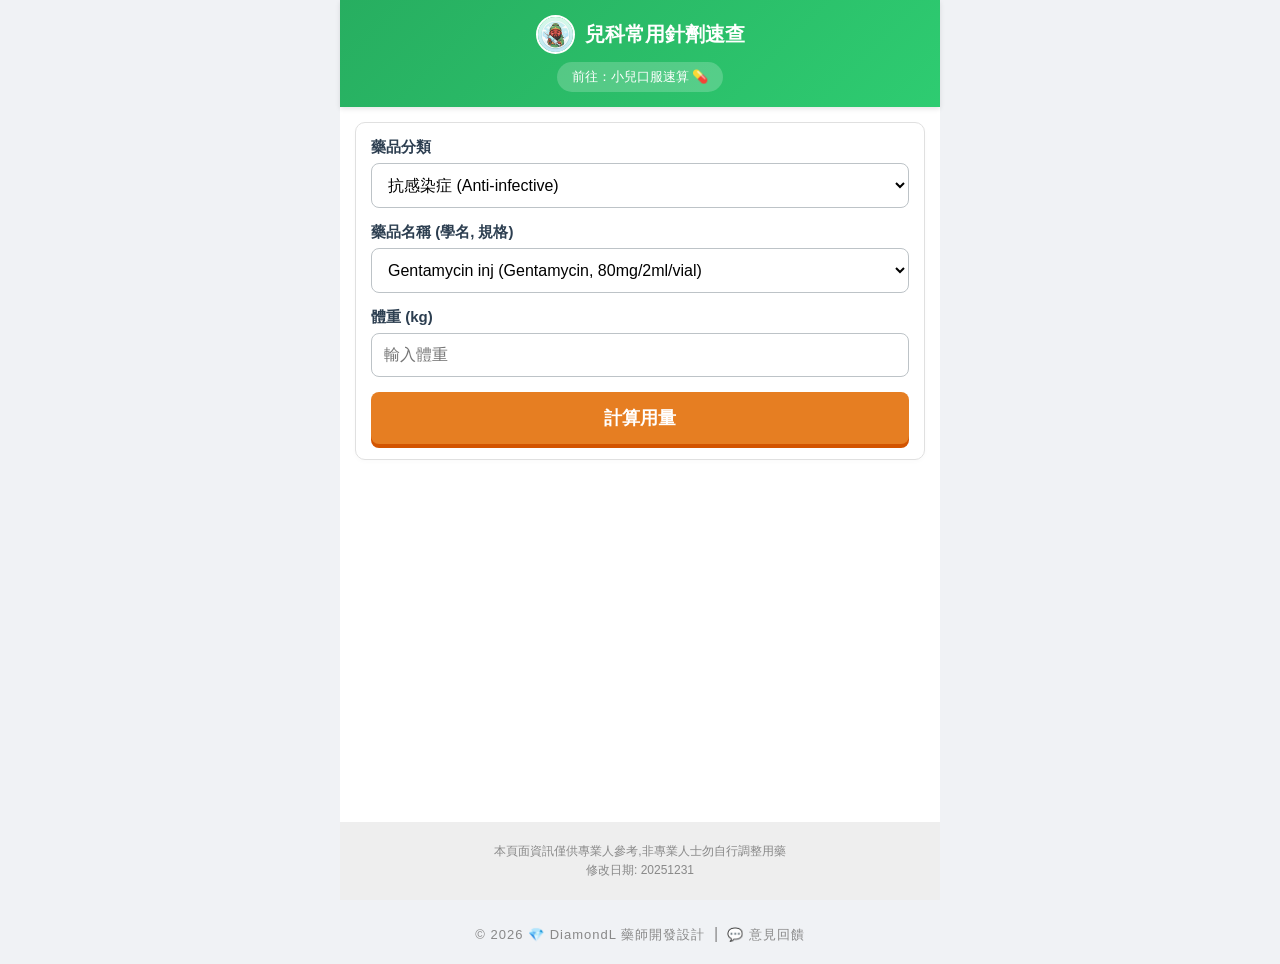
<file: injectables.html>
<!DOCTYPE html>
<html lang="zh-TW">
<head>
    <meta charset="UTF-8">
    <meta name="viewport" content="width=device-width, initial-scale=1.0, user-scalable=no">
    <title>兒科常用針劑速查</title>
    <script async src="https://www.googletagmanager.com/gtag/js?id=G-T5R33JYTC0"></script>
    <script>
      window.dataLayer = window.dataLayer || [];
      function gtag(){dataLayer.push(arguments);}
      gtag('js', new Date());
      gtag('config', 'G-T5R33JYTC0');
    </script>
    <link rel="manifest" href="manifest.json">
    <meta name="theme-color" content="#27ae60">
    <link rel="icon" href="icon_inj.png" type="image/png">
    <link rel="apple-touch-icon" href="icon_inj.png">
    <meta name="apple-mobile-web-app-capable" content="yes">
    <meta name="apple-mobile-web-app-status-bar-style" content="black-translucent">
    
    <link rel="stylesheet" href="style_inj.css">
</head>
<body>

<div class="container">
    <header>
        <h2>
            <img src="icon_inj.png" class="icon-img" onerror="this.style.display='none'">
            兒科常用針劑速查
        </h2>
        <a href="index.html" class="nav-link">前往：小兒口服速算 💊</a>
    </header>

    <div class="content">
        <div class="input-section">
            <div class="form-group">
                <label for="category">藥品分類</label>
                <select id="category" onchange="renderDrugSelect()">
                    <option value="anti">抗感染症 (Anti-infective)</option>
                    <option value="non">非抗感染症 (Non-anti-infective)</option>
                </select>
            </div>

            <div class="form-group">
                <label for="drug">藥品名稱 (學名, 規格)</label>
                <select id="drug" onchange="resetResult()"></select>
            </div>

            <div class="form-group">
                <label for="weight">體重 (kg)</label>
                <input type="number" id="weight" placeholder="輸入體重" step="0.1" inputmode="decimal">
            </div>

            <button class="calc-btn" onclick="calculate()">計算用量</button>
        </div>

        <div id="result-area" class="result-card">
            <div class="res-header">
                <span>建議抽藥量 & 頻次</span>
                <small id="res-drug-unit">--</small>
            </div>
            
            <div id="stage-neonate" class="stage-row">
                <div class="stage-label">Neonate<br><small style="font-weight:normal;color:#999">新生兒</small></div>
                <div style="flex:1; text-align:right;">
                    <span class="stage-val" id="val-neonate">--</span>
                    <span class="unit-tag" id="unit-neonate"></span>
                </div>
                <div class="stage-freq" id="freq-neonate">--</div>
            </div>

            <div id="stage-infant" class="stage-row">
                <div class="stage-label">Infant<br><small style="font-weight:normal;color:#999">嬰兒</small></div>
                <div style="flex:1; text-align:right;">
                    <span class="stage-val" id="val-infant">--</span>
                    <span class="unit-tag" id="unit-infant"></span>
                </div>
                <div class="stage-freq" id="freq-infant">--</div>
            </div>

            <div id="stage-child" class="stage-row" style="background-color:#fefefe">
                <div class="stage-label">Child<br><small style="font-weight:normal;color:#999">兒童</small></div>
                <div style="flex:1; text-align:right;">
                    <span class="stage-val" id="val-child">--</span>
                    <span class="unit-tag" id="unit-child"></span>
                </div>
                <div class="stage-freq" id="freq-child">--</div>
            </div>
        </div>

        <div id="info-area" class="info-box" style="display:none;">
            <div class="info-block">
                <span class="info-label" style="color:#27ae60">📋 兒科常用劑量範圍</span>
                <div id="info-range"></div>
            </div>
            <div class="info-block" id="info-note-box" style="display:none; border-left-color:#e74c3c; background:#fff5f5;">
                <span class="info-label" style="color:#c0392b">⚠️ 備註 (Comment)</span>
                <div id="info-note" class="note-text"></div>
            </div>
        </div>
    </div>

    <footer>
        本頁面資訊僅供專業人參考,非專業人士勿自行調整用藥<br>
        修改日期: 20251231
    </footer>
</div>

<script src="database_inj.js"></script>
<script src="app_inj.js"></script>

<div class="creator-footer">
    <a href="https://liaoweihung.github.io/hub/index.html">&copy; 2026 💎 DiamondL 藥師開發設計</a>
    &nbsp;|&nbsp;
    <a href="https://liaoweihung.github.io/hub/feedback.html?source=兒科針劑劑量速算" target="_blank" onclick="gtag('event', 'click_feedback', { 'source_app': 'ped_inj' });">💬 意見回饋</a>
</div>
  
</body>
</html>
</file>
<file: style.css>
/* style.css */
/* 負責整個兒科速算網頁的視覺外觀、排版與顏色 */

body { font-family: "Microsoft JhengHei", -apple-system, sans-serif; background-color: #f4f7f6; margin: 0; padding: 0; color: #333; }
.container { max-width: 600px; margin: 0 auto; background: white; min-height: 100vh; display: flex; flex-direction: column; }

header { background: #2980b9; color: white; padding: 15px; text-align: center; box-shadow: 0 2px 5px rgba(0,0,0,0.1); position: sticky; top: 0; z-index: 100; }
header h2 { margin: 0; font-size: 18px; display: flex; align-items: center; justify-content: center; gap: 8px; }

/* 切換按鈕樣式 */
.nav-link {
    display: inline-block; margin-top: 8px; font-size: 13px;
    color: #fff; text-decoration: none;
    background: rgba(255,255,255,0.2); padding: 6px 15px;
    border-radius: 20px; transition: 0.2s;
}
.nav-link:active { background: rgba(255,255,255,0.4); }

.content { padding: 15px; flex: 1; }

.tab-group { display: flex; gap: 10px; margin-bottom: 20px; }
.tab-btn { 
    flex: 1; padding: 12px; border: 1px solid #bdc3c7; background: #ecf0f1; color: #7f8c8d; 
    font-size: 16px; font-weight: bold; border-radius: 8px; cursor: pointer; transition: 0.2s;
}
.tab-btn.active { background: #3498db; color: white; border-color: #3498db; box-shadow: 0 3px 6px rgba(52, 152, 219, 0.3); }

.form-group { margin-bottom: 15px; }
.form-group label { display: block; margin-bottom: 5px; font-weight: bold; color: #2c3e50; font-size: 15px; }
select, input { width: 100%; padding: 12px; border: 1px solid #bdc3c7; border-radius: 8px; font-size: 16px; background: #fff; box-sizing: border-box; }
select:focus, input:focus { border-color: #3498db; outline: none; }

.tamiflu-age-opt { display: none; flex-direction: row; gap: 5px; margin-bottom: 15px; }
.tf-btn { flex: 1; padding: 10px 2px; border: 1px solid #17a2b8; background: white; color: #17a2b8; border-radius: 6px; cursor: pointer; font-weight: bold; font-size: 13px; }
.tf-btn.active { background: #17a2b8; color: white; }

#tamiflu-renal-block { display: none; margin-top: 20px; padding-top: 15px; border-top: 1px dashed #ccc; }

.renal-calculator { background: #eaf2f8; padding: 15px; border-radius: 8px; border: 1px solid #aed6f1; margin-bottom: 15px; display: none; }
.renal-calc-title { font-size: 14px; font-weight: bold; color: #2980b9; margin-bottom: 10px; border-bottom: 1px solid #d6eaf8; padding-bottom: 5px; }
.calc-row { display: flex; gap: 10px; }
.small-btn { padding: 8px 12px; background: #3498db; color: white; border: none; border-radius: 6px; cursor: pointer; font-size: 14px; }

.age-row { display: flex; gap: 10px; align-items: flex-end; }
.age-input-group { flex: 1; }
.estimate-btn { padding: 12px 10px; background-color: #17a2b8; color: white; border: none; border-radius: 8px; cursor: pointer; font-size: 14px; height: 46px; white-space: nowrap; }
#estimate-msg { font-size: 13px; color: #17a2b8; margin-top: 5px; display: none; }

.calc-btn { width: 100%; padding: 14px; background: #e67e22; color: white; border: none; border-radius: 8px; font-size: 18px; font-weight: bold; cursor: pointer; margin-top: 10px; box-shadow: 0 4px 0 #d35400; }
.calc-btn:active { transform: translateY(2px); box-shadow: 0 2px 0 #d35400; }

.result-card { background-color: #fff; border: 1px solid #e0e0e0; border-radius: 8px; padding: 0; margin-top: 25px; display: none; box-shadow: 0 4px 10px rgba(0,0,0,0.05); overflow: hidden; }
.res-header { padding: 10px 15px; font-weight: bold; color: white; display: flex; justify-content: space-between; align-items: center; }
.res-body { padding: 15px; display: flex; align-items: baseline; justify-content: space-between; }

.res-hosp { background-color: #7f8c8d; }
.res-assoc { background-color: #2980b9; }
.res-tamiflu { background-color: #d35400; }
/* 組合治療卡片 */
.res-combo { background-color: #8e44ad; } 

.res-val { font-size: 32px; font-weight: bold; color: #333; }
.res-unit { font-size: 16px; color: #666; margin-left: 5px; }
.res-freq { background: #eee; padding: 4px 10px; border-radius: 15px; font-size: 14px; font-weight: bold; color: #555; }

.note-warning { color: #c0392b; font-weight: bold; margin-top: 5px; font-size: 14px; display: block; padding: 0 15px 15px 15px; }
.renal-badge { background: #e74c3c; color: white; font-size: 12px; padding: 2px 6px; border-radius: 4px; margin-left: 5px; vertical-align: middle; display: none; }

.guide-box { margin-top: 20px; font-size: 13px; line-height: 1.5; color: #555; }
.guide-item { margin-bottom: 15px; padding: 10px; background: #f9f9f9; border-left: 4px solid #ccc; border-radius: 4px; }
.guide-title { display: block; font-weight: bold; margin-bottom: 5px; color: #333; }
.guide-hosp-border { border-left-color: #7f8c8d; }
.guide-assoc-border { border-left-color: #2980b9; background-color: #eaf2f8; }

.info-table { width: 100%; border-collapse: collapse; margin-top: 10px; font-size: 13px; }
.info-table th, .info-table td { border: 1px solid #bdc3c7; padding: 8px; text-align: left; vertical-align: middle; }
.info-table th { background-color: #ecf0f1; text-align: center; font-weight: bold; color: #2c3e50; }
.info-table tr:nth-child(even) { background-color: #f8f9fa; }
.info-table td small { display: block; color: #7f8c8d; margin-top: 4px; font-size: 12px; }

.tamiflu-ref-section { margin-top: 25px; display: none; }
.ref-title { font-size: 15px; font-weight: bold; color: #d35400; border-left: 4px solid #d35400; padding-left: 8px; margin-bottom: 10px; }

footer { text-align: center; padding: 20px; background: #eee; font-size: 12px; color: #aaa; margin-top: auto; line-height: 1.6; }
/* === 開發者專屬頁尾樣式 (極簡連結版) === */
.creator-footer { text-align: center; padding: 25px 0 20px 0; width: 100%; color: #888888; }
.creator-footer a { color: #888888; text-decoration: none; font-size: 13px; letter-spacing: 1px; transition: color 0.2s; }
.creator-footer a:active { color: #66b3ff; }
</file>
<file: style_inj.css>
/* style_inj.css */
/* 負責針劑網頁(綠色系)的視覺外觀與排版 */

body { font-family: "Microsoft JhengHei", -apple-system, sans-serif; background-color: #f0f2f5; margin: 0; padding: 0; color: #333; }
.container { max-width: 600px; margin: 0 auto; background: white; min-height: 100vh; display: flex; flex-direction: column; }

header { background: linear-gradient(135deg, #27ae60, #2ecc71); color: white; padding: 15px; text-align: center; box-shadow: 0 2px 5px rgba(0,0,0,0.1); position: sticky; top: 0; z-index: 100; }
header h2 { margin: 0; font-size: 20px; display: flex; align-items: center; justify-content: center; gap: 10px; }

.nav-link { display: inline-block; margin-top: 8px; font-size: 13px; color: #fff; text-decoration: none; background: rgba(255,255,255,0.2); padding: 6px 15px; border-radius: 20px; transition: 0.2s; }
.nav-link:active { background: rgba(255,255,255,0.4); }
.icon-img { width: 35px; height: 35px; border-radius: 50%; border: 2px solid white; background: white; }

.content { padding: 15px; flex: 1; }

.input-section { background: #fff; padding: 15px; border-radius: 10px; border: 1px solid #e0e0e0; margin-bottom: 20px; box-shadow: 0 2px 5px rgba(0,0,0,0.02); }
.form-group { margin-bottom: 15px; }
.form-group label { display: block; margin-bottom: 6px; font-weight: bold; color: #2c3e50; font-size: 15px; }
select, input { width: 100%; padding: 12px; border: 1px solid #bdc3c7; border-radius: 8px; font-size: 16px; background: #fff; box-sizing: border-box; }
select:focus, input:focus { border-color: #27ae60; outline: none; box-shadow: 0 0 0 3px rgba(39, 174, 96, 0.1); }

.calc-btn { width: 100%; padding: 14px; background: #e67e22; color: white; border: none; border-radius: 8px; font-size: 18px; font-weight: bold; cursor: pointer; box-shadow: 0 4px 0 #d35400; transition: all 0.1s; }
.calc-btn:active { transform: translateY(2px); box-shadow: 0 2px 0 #d35400; }

.result-card { display: none; margin-top: 20px; border: 1px solid #ddd; border-radius: 8px; overflow: hidden; background: white; }
.res-header { background: #27ae60; color: white; padding: 10px 15px; font-weight: bold; display: flex; justify-content: space-between; align-items: center; }

.stage-row { display: flex; border-bottom: 1px solid #eee; padding: 12px 15px; align-items: center; }
.stage-row:last-child { border-bottom: none; }
.stage-label { flex: 0 0 80px; font-weight: bold; color: #555; font-size: 14px; }
.stage-val { flex: 1; text-align: right; font-size: 18px; font-weight: bold; color: #2c3e50; }
.stage-freq { font-size: 13px; color: #e67e22; background: #fff3e0; padding: 2px 6px; border-radius: 4px; margin-left: 8px; white-space: nowrap; }
.unit-tag { font-size: 12px; color: #888; margin-left: 2px; font-weight: normal; }

.info-box { margin-top: 25px; font-size: 14px; color: #444; }
.info-block { background: #f8f9fa; border-left: 4px solid #95a5a6; padding: 12px; margin-bottom: 10px; border-radius: 4px; }
.info-label { font-weight: bold; display: block; margin-bottom: 5px; color: #2c3e50; }
.note-text { color: #c0392b; white-space: pre-line; }

footer { text-align: center; padding: 20px; background: #eee; font-size: 12px; color: #888; margin-top: auto; line-height: 1.6; }
.creator-footer { text-align: center; padding: 25px 0 20px 0; width: 100%; color: #888888; }
.creator-footer a { color: #888888; text-decoration: none; font-size: 13px; letter-spacing: 1px; transition: color 0.2s; }
.creator-footer a:active { color: #66b3ff; }
</file>
